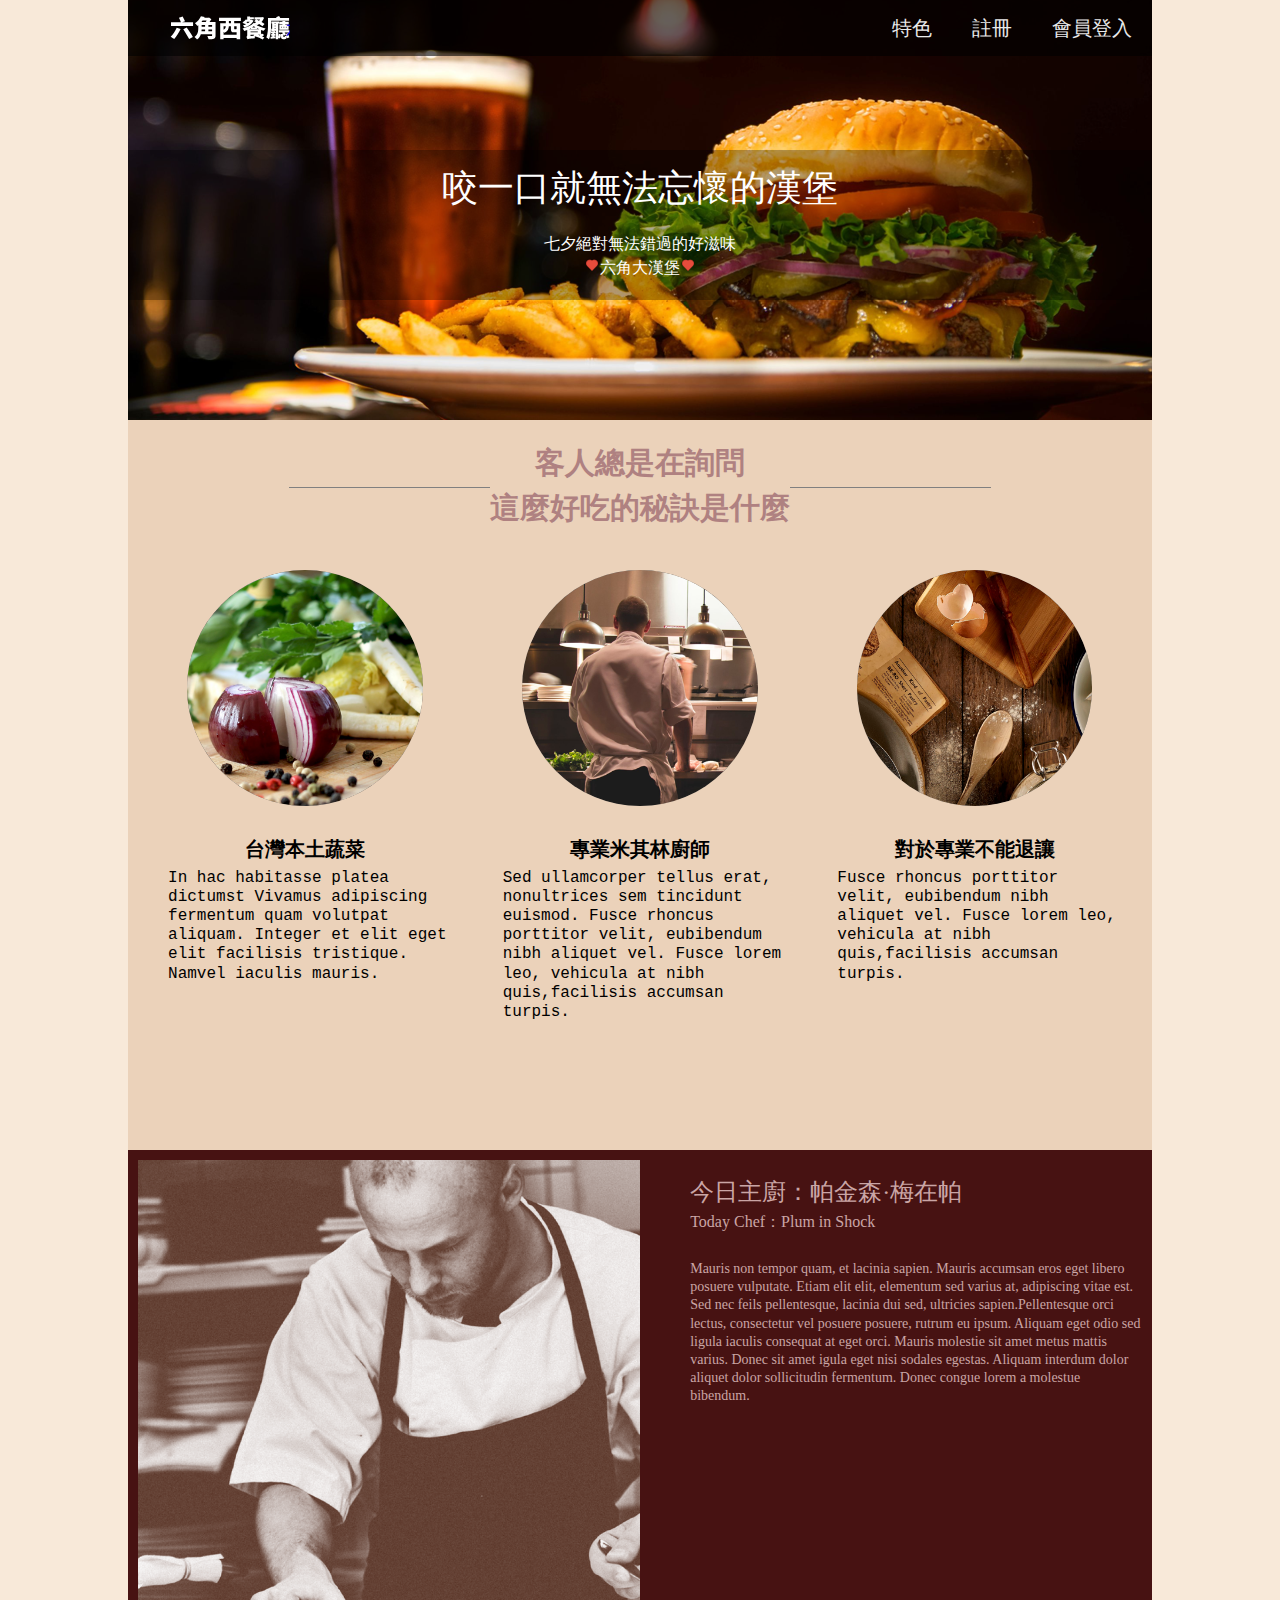
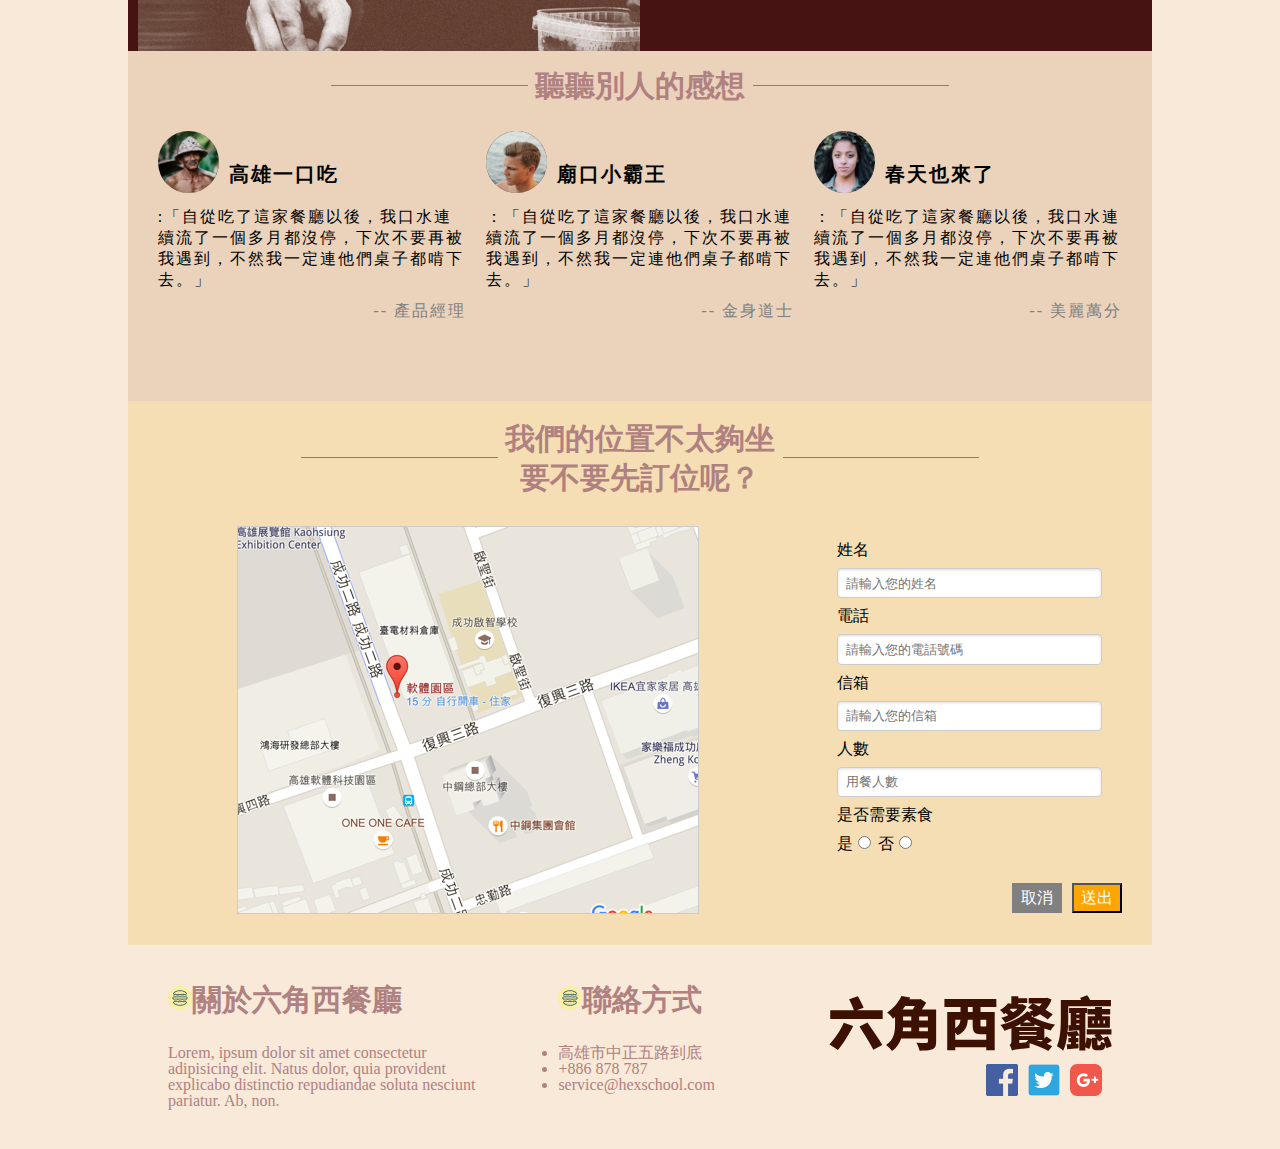
<file: index.html>
<!DOCTYPE html>
<html lang="zh-Hant-TW">

<head>
  <meta charset="UTF-8">
  <meta name="viewport" content="width=device-width, initial-scale=1.0, maximum-scale=2.0">
  <meta http-equiv="X-UA-Compatible" content="ie=edge">
  <!-- 網頁icon -->
  <link rel="shortcut icon" href="images/icon.png">
  <!-- 網站描述及關鍵字搜尋 -->
  <meta name="description" content="好吃的漢堡、薯條都在六角西餐廳唷！">
  <meta name="keywords" content="六角西餐廳,六角,餐廳,漢堡,薯條,速食">
  <!-- Facebook -->
  <meta property="og:title" content="六角西餐廳">
  <meta property="og:description" content="好吃的漢堡、薯條都在六角西餐廳唷！">
  <meta property="og:type" content="website">
  <meta property="og:url" content="">
  <meta property="image" content="">
  <!-- css link -->
  <link rel="stylesheet" href="css/all.css">
  <link rel="stylesheet" href="css/Animate.css">
  <title>六角西餐廳</title>
</head>

<body>
  <div class="wrap">
    <div class="header">
      <div class="top-menu">
        <div class="logo">
          <h1><a class="animated" href="index.html">六角西餐廳</a></h1>
        </div>
        <a class="burger-menu" href="#">
          <span class="icon-bar"></span>
          <span class="icon-bar"></span>
          <span class="icon-bar"></span>
        </a>
        <div class="aside">
          <ul class="menu">
            <li><a href="cart.html">特色</a></li>
            <li><a href="register.html">註冊</a></li>
            <li><a href="login.html">會員登入</a></li>
          </ul>
          <div class="clearfix"></div>
        </div>
      </div>
      <div class="banner-rect">
        <p class="font-b">咬一口就無法忘懷的漢堡</p>
        <p class="font-s">七夕絕對無法錯過的好滋味</p>
        <p class="font-s"><img src="images/heart.png" alt="heart">六角大漢堡<img src="images/heart.png" alt="heart"> </p>
      </div>
    </div>
    <div class="content">
      <div class="feature">
        <h2>客人總是在詢問<br> <span class="line"></span>這麼好吃的秘訣是什麼<span class="line"></span></h2>
        <ul class="feature-box">
          <li>
            <img src="images/feature_1@2x.png" alt="Taiwan native vegetable">
            <h3>台灣本土蔬菜</h3>
            <p>In hac habitasse platea dictumst Vivamus adipiscing fermentum quam volutpat aliquam. Integer et elit eget elit facilisis tristique. Namvel iaculis mauris.</p>
          </li>
          <li>
            <img src="images/feature_2@2x.png" alt="chef">
            <h3>專業米其林廚師</h3>
            <p>Sed ullamcorper tellus erat, nonultrices sem tincidunt euismod. Fusce rhoncus porttitor velit, eubibendum nibh aliquet vel. Fusce lorem leo, vehicula at nibh quis,facilisis accumsan turpis.</p>
          </li>
          <li>
            <img src="images/feature_3@2x.png" alt="expertise">
            <h3>對於專業不能退讓</h3>
            <p>Fusce rhoncus porttitor velit, eubibendum nibh aliquet vel. Fusce lorem leo, vehicula at nibh quis,facilisis accumsan turpis.</p>
          </li>
          <div class="clearfix"></div>
        </ul>
      </div>
      <div class="chef">
        <img src="images/main_chef_brown@2x.png" alt="today-chef">
        <div class="chef-intro">
          <p class="font-m">今日主廚：帕金森·梅在帕</p>
          <p class="font-s">Today Chef：Plum in Shock</p>
          <p class="chef-word">Mauris non tempor quam, et lacinia sapien. Mauris accumsan eros eget libero posuere vulputate. Etiam elit elit, elementum sed varius at, adipiscing vitae est. Sed nec feils pellentesque, lacinia dui sed, ultricies sapien.Pellentesque orci lectus,
            consectetur vel posuere posuere, rutrum eu ipsum. Aliquam eget odio sed ligula iaculis consequat at eget orci. Mauris molestie sit amet metus mattis varius. Donec sit amet igula eget nisi sodales egestas. Aliquam interdum dolor aliquet dolor
            sollicitudin fermentum. Donec congue lorem a molestue bibendum.</p>
        </div>
        <div class="clearfix"></div>
      </div>
      <div class="remark">
        <h2><span class="line-1"></span> 聽聽別人的感想 <span class="line-1"></span></h2>
        <ul>
          <li>
            <img src="images/avatar_1@2x.png" alt="commentor-1">
            <div class="remark-text">
              <h3>高雄一口吃</h3>
              <p>:「自從吃了這家餐廳以後，我口水連續流了一個多月都沒停，下次不要再被我遇到，不然我一定連他們桌子都啃下去。」</p>
              <p class="customer-id">-- 產品經理</p>
              <div class="clearfix"></div>
            </div>
          </li>
          <li>
            <img src="images/avatar_2@2x.png" alt="commentor-2">
            <div class="remark-text">
              <h3>廟口小霸王</h3>
              <p>：「自從吃了這家餐廳以後，我口水連續流了一個多月都沒停，下次不要再被我遇到，不然我一定連他們桌子都啃下去。」</p>
              <p class="customer-id">-- 金身道士</p>
              <div class="clearfix"></div>
            </div>
          </li>
          <li>
            <img src="images/avatar_3@2x.png" alt="commentor-3">
            <div class="remark-text">
              <h3>春天也來了</h3>
              <p>：「自從吃了這家餐廳以後，我口水連續流了一個多月都沒停，下次不要再被我遇到，不然我一定連他們桌子都啃下去。」</p>
              <p class="customer-id">-- 美麗萬分</p>
              <div class="clearfix"></div>
            </div>
          </li>
          <div class="clearfix"></div>
        </ul>
      </div>
      <div class="booking">
        <h2>我們的位置不太夠坐<br><span class="line"></span>&nbsp&nbsp&nbsp要不要先訂位呢？&nbsp&nbsp&nbsp<span class="line"></span></h2>
        <a class="map" href="https://www.google.com.tw/maps/search/%E9%AB%98%E9%9B%84%E5%B8%82%E8%BB%9F%E9%AB%94%E7%A7%91%E5%AD%B8%E5%9C%92%E5%8D%80/@22.6043913,120.2993641,16.61z?hl=zh-TW" target="_blank"><img src="images/Map.png" alt="address"></a>
        <form class="pure-form pure-form-stacked booking-form">
          <fieldset>
            <label for="name">姓名</label>
            <input id="name" type="text" style="width: 90%" placeholder="請輸入您的姓名">

            <label for="tel">電話</label>
            <input id="tel" style="width: 90%" type="tel" placeholder="請輸入您的電話號碼">

            <label for="email">信箱</label>
            <input id="email" style="width: 90%" type="email" placeholder="請輸入您的信箱">

            <label for="number">人數</label>
            <input id="number" style="width: 90%" type="number" placeholder="用餐人數" min="1" max="30">

            <label for="vegetarian">是否需要素食</label>
            <div class="vegetarian">
              <span>是</span><input type="radio" name="vegetarian" value="是">
              <span>否</span><input type="radio" name="vegetarian" value="否">
            </div>
            <ul class="btn-position">
              <li><a class="cancel" href="#">取消</a></li>
              <li><input type="submit" value="送出" class="submit"></li>
              <div class="clearfix"></div>
            </ul>
          </fieldset>
        </form>
        <div class="clearfix"></div>
      </div>
    </div>
    <div class="footer">
      <div class="about">
        <h2><img src="images/icon.png" alt="">關於六角西餐廳</h2>
        <p>Lorem, ipsum dolor sit amet consectetur adipisicing elit. Natus dolor, quia provident explicabo distinctio repudiandae soluta nesciunt pariatur. Ab, non.</p>
      </div>
      <div class="contact">
        <h2><img src="images/icon.png" alt="">聯絡方式</h2>
        <ul>
          <li>高雄市中正五路到底</li>
          <li>+886 878 787</li>
          <li>service@hexschool.com</li>
        </ul>
      </div>
      <div class="footer-logo-box">
        <img class="footer-logo" src="images/logo_l@svg.svg" alt="logo">
        <ul class="social-link">
          <li>
            <a href="#"><img src="images/gmail.png" alt="gmail"></a>
          </li>
          <li>
            <a href="#"><img src="images/twitter.png" alt="twitter"></a>
          </li>
          <li>
            <a href="#"><img src="images/facebook.png" alt="facebook"></a>
          </li>
          <div class="clearfix"></div>
        </ul>
      </div>
      <div class="clearfix"></div>
    </div>
  </div>
  <script src="js/jquery-3.3.1.min.js"></script>
  <script src="js/all.js"></script>
</body>

</html>
</file>
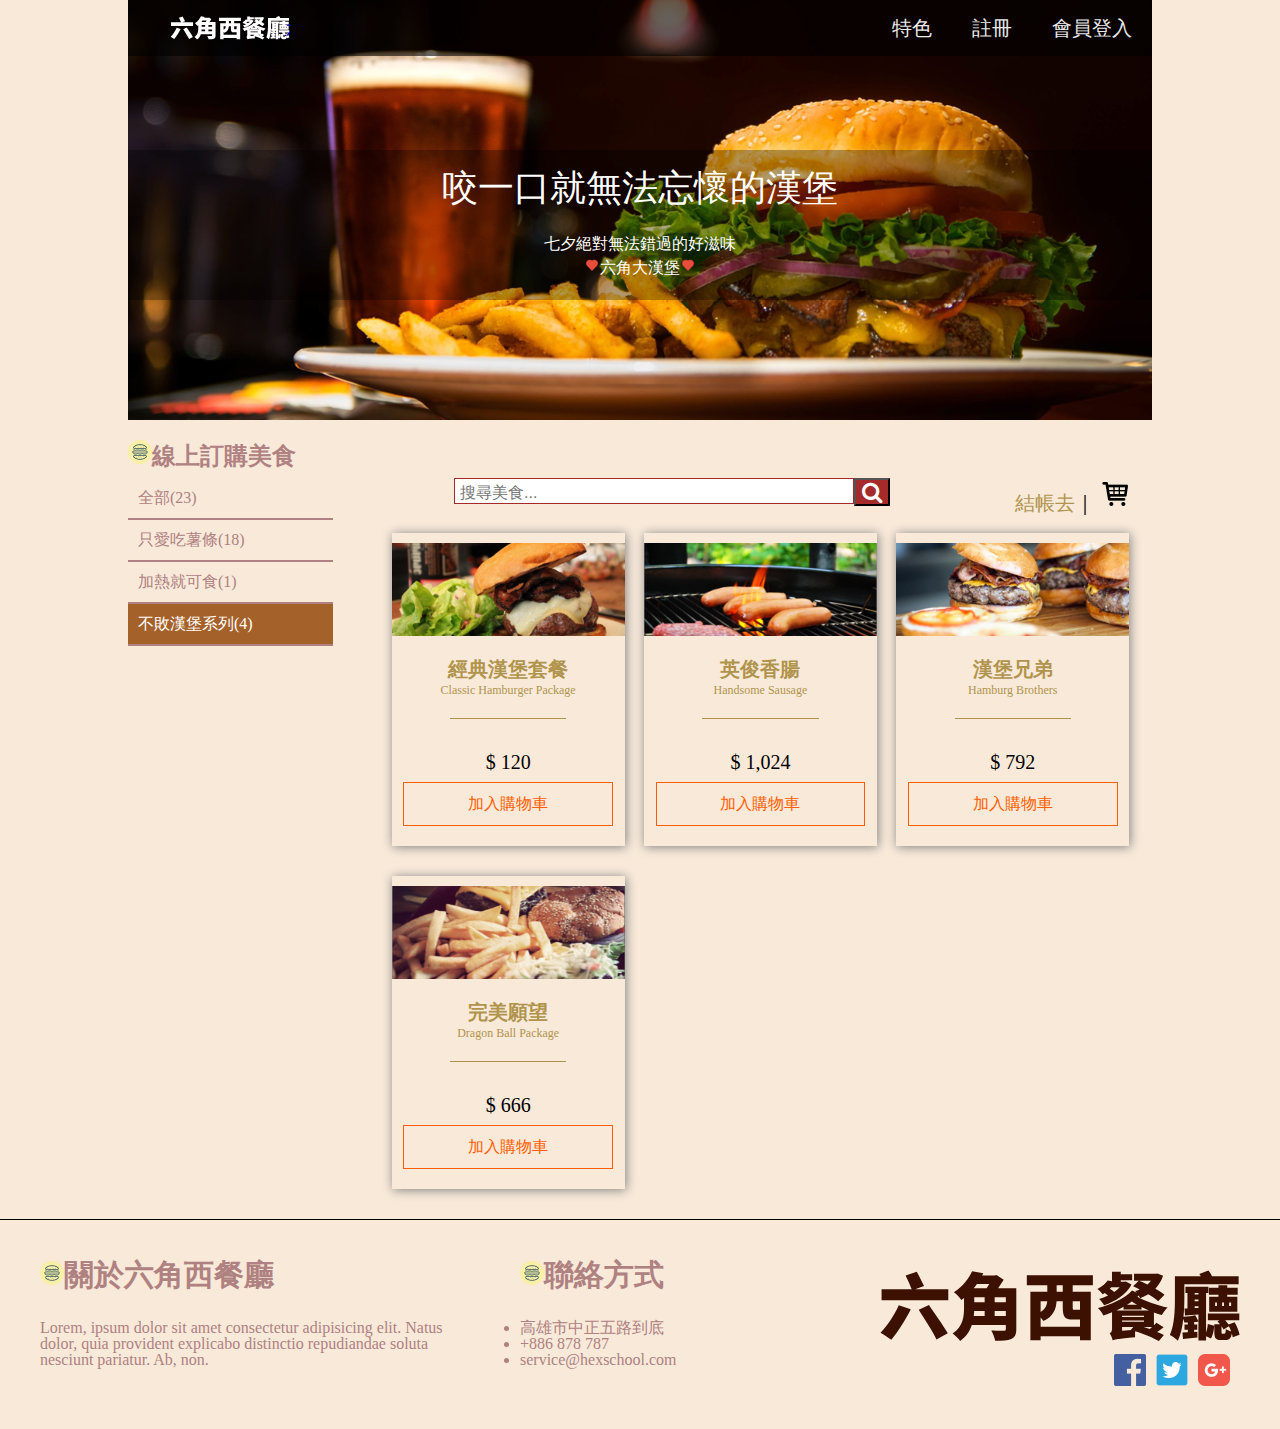
<file: cart.html>
<!DOCTYPE html>
<html lang="zh-Hant-TW">

<head>
  <meta charset="UTF-8">
  <meta name="viewport" content="width=device-width, initial-scale=1.0, maximum-scale=2.0">
  <meta http-equiv="X-UA-Compatible" content="ie=edge">
  <!-- 網頁icon -->
  <link rel="shortcut icon" href="images/icon.png">
  <!-- 網站描述及關鍵字搜尋 -->
  <meta name="description" content="好吃的漢堡、薯條都在六角西餐廳唷！">
  <meta name="keywords" content="六角西餐廳,六角,餐廳,漢堡,薯條,速食">
  <!-- Facebook -->
  <meta property="og:title" content="六角西餐廳">
  <meta property="og:description" content="好吃的漢堡、薯條都在六角西餐廳唷！">
  <meta property="og:type" content="website">
  <meta property="og:url" content="">
  <meta property="image" content="">
  <!-- css link -->
  <link rel="stylesheet" href="css/all.css">
  <link rel="stylesheet" href="css/Animate.css">
  <link rel="stylesheet" href="https://cdnjs.cloudflare.com/ajax/libs/font-awesome/4.7.0/css/font-awesome.min.css">
  <title>六角西餐廳</title>
  <script src="js/jquery-3.3.1.min.js"></script>
</head>

<body class="cart-body">
  <div class="wrap">
    <div class="header">
      <div class="top-menu">
        <div class="logo">
          <h1><a class="animated" href="index.html">六角西餐廳</a></h1>
        </div>
        <a class="burger-menu" href="#">
          <span class="icon-bar"></span>
          <span class="icon-bar"></span>
          <span class="icon-bar"></span>
        </a>
        <div class="aside">
          <ul class="menu">
            <li><a href="cart.html">特色</a></li>
            <li><a href="register.html">註冊</a></li>
            <li><a href="login.html">會員登入</a></li>
          </ul>
          <div class="clearfix"></div>
        </div>
      </div>
      <div class="banner-rect">
        <p class="font-b">咬一口就無法忘懷的漢堡</p>
        <p class="font-s">七夕絕對無法錯過的好滋味</p>
        <p class="font-s"><img src="images/heart.png" alt="heart">六角大漢堡<img src="images/heart.png" alt="heart"> </p>
      </div>
    </div>
    <div class="food-content">
      <h2><img src="images/icon.png" alt="">線上訂購美食</h2>
      <ul class="food-menu">
        <li>
          <a href="#">全部(23)</a>
        </li>
        <li>
          <a href="#">只愛吃薯條(18)</a>
        </li>
        <li>
          <a href="#">加熱就可食(1)</a>
        </li>
        <li>
          <a class="current-page" href="cart.html">不敗漢堡系列(4)</a>
        </li>
        <div class="clearfix"></div>
      </ul>
      <div class="search-container">
        <form action="cart.html">
          <input class="search-bar" type="text" placeholder="搜尋美食..." name="search">
          <button class="search-btn" type="submit"><i class="fa fa-search"></i></button>
          <div class="clearfix"></div>
        </form>
        <div class="check-box">
          <span><a  class="check-link" href="#">結帳去</a>｜</span>
          <a class="cart-icon animated" href="#"><img src="images/cart.png" alt="cart"></a>
        </div>
      </div>
      <ul class="food-box">
        <li>
          <a class="Large-1-link" href="#"><img src="images/product_1.png" alt="burger_package"></a>
          <h3>經典漢堡套餐</h3>
          <p class="eng-name">Classic Hamburger Package</p>
          <span class="divid-line"></span>
          <p class="price">$ 120</p>
          <a class="add" href="#">加入購物車</a>
        </li>
        <li>
          <a class="Large-2-link" href="#"><img src="images/product_2.png" alt="sousage"></a>
          <h3>英俊香腸</h3>
          <p class="eng-name">Handsome Sausage</p>
          <span class="divid-line"></span>
          <p class="price">$ 1,024</p>
          <a class="add" href="#">加入購物車</a>
        </li>
        <li>
          <a class="Large-3-link" href="#"><img src="images/product_3.png" alt="burger_brothers"></a>
          <h3>漢堡兄弟</h3>
          <p class="eng-name">Hamburg Brothers</p>
          <span class="divid-line"></span>
          <p class="price">$ 792</p>
          <a class="add" href="#">加入購物車</a>
        </li>
        <li>
          <a class="Large-4-link" href="#"><img src="images/product_4.png" alt="hope"></a>
          <h3>完美願望</h3>
          <p class="eng-name">Dragon Ball Package</p>
          <span class="divid-line"></span>
          <p class="price">$ 666</p>
          <a class="add" href="#">加入購物車</a>
        </li>
      </ul>
      <div class="clearfix"></div>
    </div>
  </div>
  <div class="footer">
    <div class="about">
      <h2><img src="images/icon.png" alt="">關於六角西餐廳</h2>
      <p>Lorem, ipsum dolor sit amet consectetur adipisicing elit. Natus dolor, quia provident explicabo distinctio repudiandae soluta nesciunt pariatur. Ab, non.</p>
    </div>
    <div class="contact">
      <h2><img src="images/icon.png" alt="">聯絡方式</h2>
      <ul>
        <li>高雄市中正五路到底</li>
        <li>+886 878 787</li>
        <li>service@hexschool.com</li>
      </ul>
    </div>
    <div class="footer-logo-box">
      <img class="footer-logo" src="images/logo_l@svg.svg" alt="logo">
      <ul class="social-link">
        <li>
          <a href="#"><img src="images/gmail.png" alt="gmail"></a>
        </li>
        <li>
          <a href="#"><img src="images/twitter.png" alt="twitter"></a>
        </li>
        <li>
          <a href="#"><img src="images/facebook.png" alt="facebook"></a>
        </li>
        <div class="clearfix"></div>
      </ul>
    </div>
    <div class="clearfix"></div>
  </div>
  <div id="large-1">
    <img src="images/product_1@2x.png" alt="">
  </div>
  <div id="large-2">
    <img src="images/product_2@2x.png" alt="">
  </div>
  <div id="large-3">
    <img src="images/product_3@2x.png" alt="">
  </div>
  <div id="large-4">
    <img src="images/product_4@2x.png" alt="">
  </div>
  <script src="js/all.js"></script>
</body>

</html>
</file>
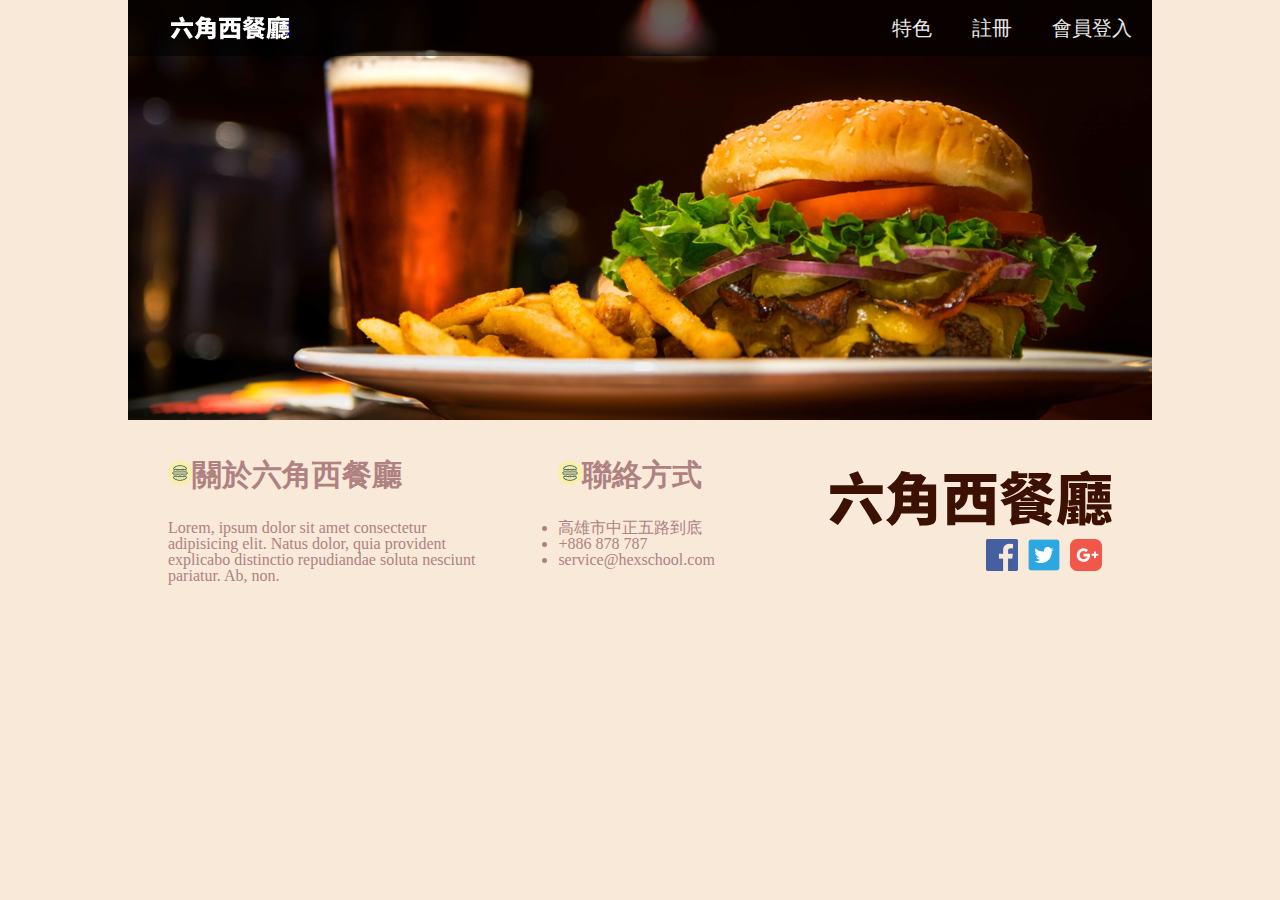
<file: layout.html>
<!DOCTYPE html>
<html lang="zh-Hant-TW">

<head>
  <meta charset="UTF-8">
  <meta name="viewport" content="width=device-width, initial-scale=1.0, maximum-scale=2.0">
  <meta http-equiv="X-UA-Compatible" content="ie=edge">
  <!-- 網頁icon -->
  <link rel="shortcut icon" href="images/icon.png">
  <!-- 網站描述及關鍵字搜尋 -->
  <meta name="description" content="好吃的漢堡、薯條都在六角西餐廳唷！">
  <meta name="keywords" content="六角西餐廳,六角,餐廳,漢堡,薯條,速食">
  <!-- Facebook -->
  <meta property="og:title" content="六角西餐廳">
  <meta property="og:description" content="好吃的漢堡、薯條都在六角西餐廳唷！">
  <meta property="og:type" content="website">
  <meta property="og:url" content="">
  <meta property="image" content="">
  <!-- css link -->
  <link rel="stylesheet" href="css/all.css">
  <title>六角西餐廳</title>
</head>

<body class="layout-body">
  <div class="wrap">
    <div class="header">
      <div class="top-menu">
        <div class="logo">
          <h1><a class="animated" href="index.html">六角西餐廳</a></h1>
        </div>
        <a class="burger-menu" href="#">
          <span class="icon-bar"></span>
          <span class="icon-bar"></span>
          <span class="icon-bar"></span>
        </a>
        <div class="aside">
          <ul class="menu">
            <li><a href="cart.html">特色</a></li>
            <li><a href="register.html">註冊</a></li>
            <li><a href="login.html">會員登入</a></li>
          </ul>
          <div class="clearfix"></div>
        </div>
      </div>
    </div>
    <div class="content">
      <!-- page content -->
    </div>
    <div class="footer">
      <div class="about">
        <h2><img src="images/icon.png" alt="">關於六角西餐廳</h2>
        <p>Lorem, ipsum dolor sit amet consectetur adipisicing elit. Natus dolor, quia provident explicabo distinctio repudiandae soluta nesciunt pariatur. Ab, non.</p>
      </div>
      <div class="contact">
        <h2><img src="images/icon.png" alt="">聯絡方式</h2>
        <ul>
          <li>高雄市中正五路到底</li>
          <li>+886 878 787</li>
          <li>service@hexschool.com</li>
        </ul>
      </div>
      <div class="footer-logo-box">
        <img class="footer-logo" src="images/logo_l@svg.svg" alt="logo">
        <ul class="social-link">
          <li>
            <a href="#"><img src="images/gmail.png" alt="gmail"></a>
          </li>
          <li>
            <a href="#"><img src="images/twitter.png" alt="twitter"></a>
          </li>
          <li>
            <a href="#"><img src="images/facebook.png" alt="facebook"></a>
          </li>
          <div class="clearfix"></div>
        </ul>
      </div>
      <div class="clearfix"></div>
    </div>
  </div>
  <script src="js/jquery-3.3.1.min.js"></script>
  <script src="js/all.js"></script>
</body>

</html>
</file>
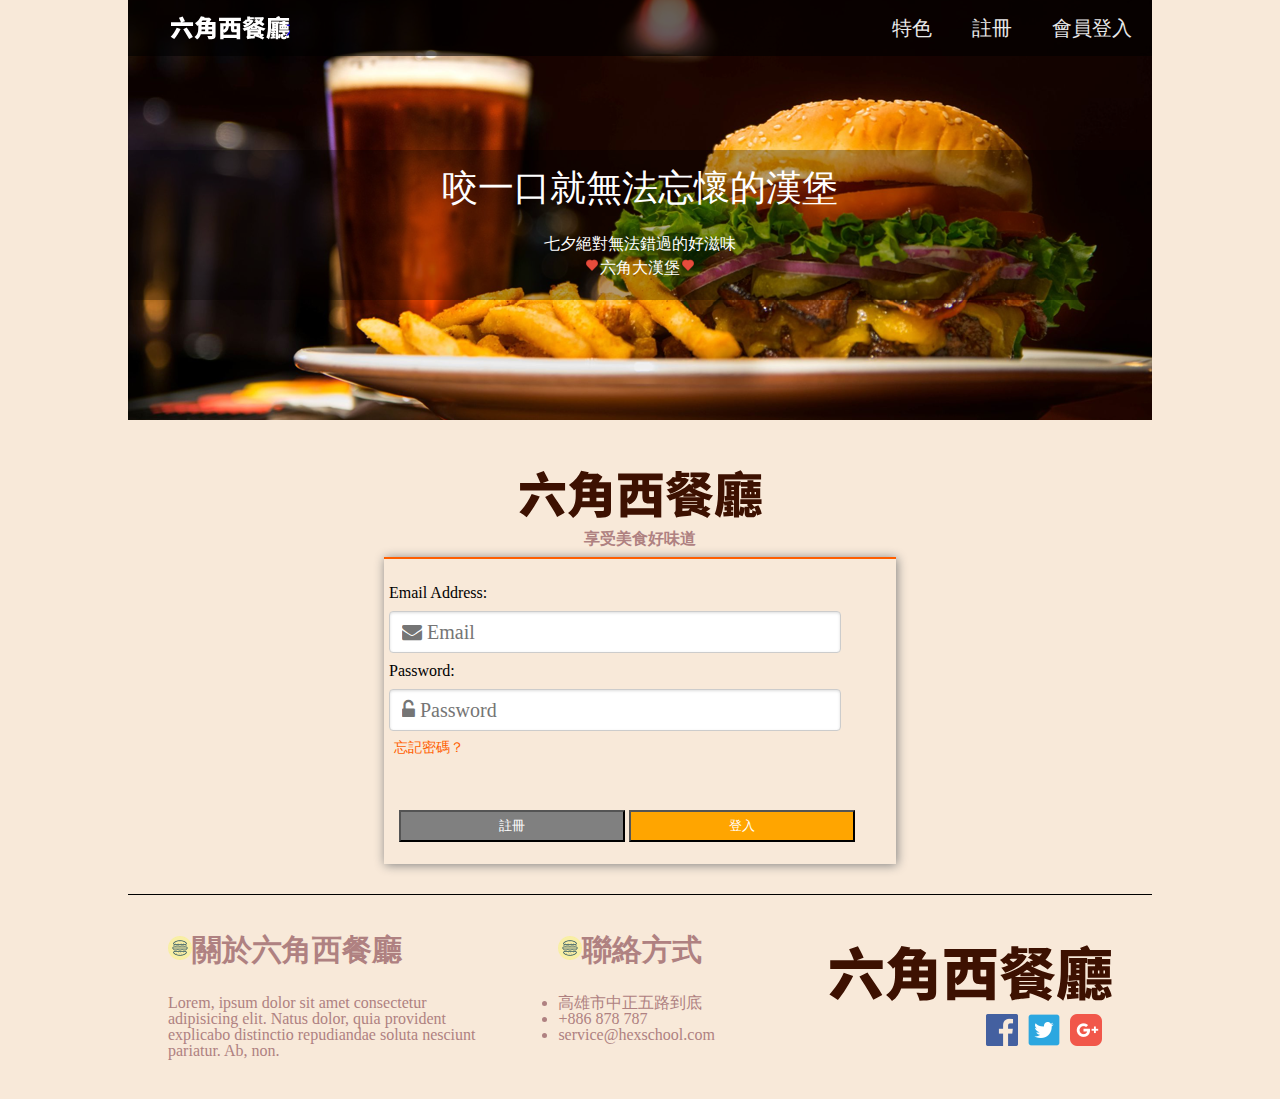
<file: login.html>
<!DOCTYPE html>
<html lang="zh-Hant-TW">

<head>
  <meta charset="UTF-8">
  <meta name="viewport" content="width=device-width, initial-scale=1.0, maximum-scale=2.0">
  <meta http-equiv="X-UA-Compatible" content="ie=edge">
  <!-- 網頁icon -->
  <link rel="shortcut icon" href="images/icon.png">
  <!-- 網站描述及關鍵字搜尋 -->
  <meta name="description" content="好吃的漢堡、薯條都在六角西餐廳唷！">
  <meta name="keywords" content="六角西餐廳,六角,餐廳,漢堡,薯條,速食">
  <!-- Facebook -->
  <meta property="og:title" content="六角西餐廳">
  <meta property="og:description" content="好吃的漢堡、薯條都在六角西餐廳唷！">
  <meta property="og:type" content="website">
  <meta property="og:url" content="">
  <meta property="image" content="">
  <!-- css link -->
  <link rel="stylesheet" href="css/all.css">
  <link rel="stylesheet" href="css/Animate.css">
  <link rel="stylesheet" href="css/font-awesome-4.7.0/css/font-awesome.min.css">
  <title>六角西餐廳</title>
</head>

<body class="login-body">
  <div class="wrap">
    <div class="header">
      <div class="top-menu">
        <div class="logo">
          <h1><a class="animated" href="index.html">六角西餐廳</a></h1>
        </div>
        <a class="burger-menu" href="#">
          <span class="icon-bar"></span>
          <span class="icon-bar"></span>
          <span class="icon-bar"></span>
        </a>
        <div class="aside">
          <ul class="menu">
            <li><a href="cart.html">特色</a></li>
            <li><a href="register.html">註冊</a></li>
            <li><a href="login.html">會員登入</a></li>
          </ul>
          <div class="clearfix"></div>
        </div>
      </div>
      <div class="banner-rect">
        <p class="font-b">咬一口就無法忘懷的漢堡</p>
        <p class="font-s">七夕絕對無法錯過的好滋味</p>
        <p class="font-s"><img src="images/heart.png" alt="heart">六角大漢堡<img src="images/heart.png" alt="heart"> </p>
      </div>
    </div>
    <div class="login-content">
      <img src="images/logo_l@svg.svg" alt="login-title">
      <p>享受美食好味道</p>
      <form class="pure-form pure-form-stacked login-form" action="login.html">
        <fieldset>
          <label for="email">Email Address:</label>
          <input id="email" type="email" placeholder="&#xf0e0; Email">

          <label for="password">Password:</label>
          <input id="password" type="password" placeholder="&#xf13e; Password">
          <a class="forget" href="#">忘記密碼？</a>
          <br>
          <button class="sign-btn" type="submit" class="pure-button pure-button-primary"><a href="register.html">註冊</a></button>
          <button class="login-btn" type="submit" class="pure-button pure-button-primary"> <a href="#">登入</a></button>
        </fieldset>
      </form>
    </div>
    <div class="footer">
      <div class="about">
        <h2><img src="images/icon.png" alt="">關於六角西餐廳</h2>
        <p>Lorem, ipsum dolor sit amet consectetur adipisicing elit. Natus dolor, quia provident explicabo distinctio repudiandae soluta nesciunt pariatur. Ab, non.</p>
      </div>
      <div class="contact">
        <h2><img src="images/icon.png" alt="">聯絡方式</h2>
        <ul>
          <li>高雄市中正五路到底</li>
          <li>+886 878 787</li>
          <li>service@hexschool.com</li>
        </ul>
      </div>
      <div class="footer-logo-box">
        <img class="footer-logo" src="images/logo_l@svg.svg" alt="logo">
        <ul class="social-link">
          <li>
            <a href="#"><img src="images/gmail.png" alt="gmail"></a>
          </li>
          <li>
            <a href="#"><img src="images/twitter.png" alt="twitter"></a>
          </li>
          <li>
            <a href="#"><img src="images/facebook.png" alt="facebook"></a>
          </li>
          <div class="clearfix"></div>
        </ul>
      </div>
      <div class="clearfix"></div>
    </div>
  </div>
  <script src="js/jquery-3.3.1.min.js"></script>
  <script src="js/all.js"></script>
</body>

</html>
</file>
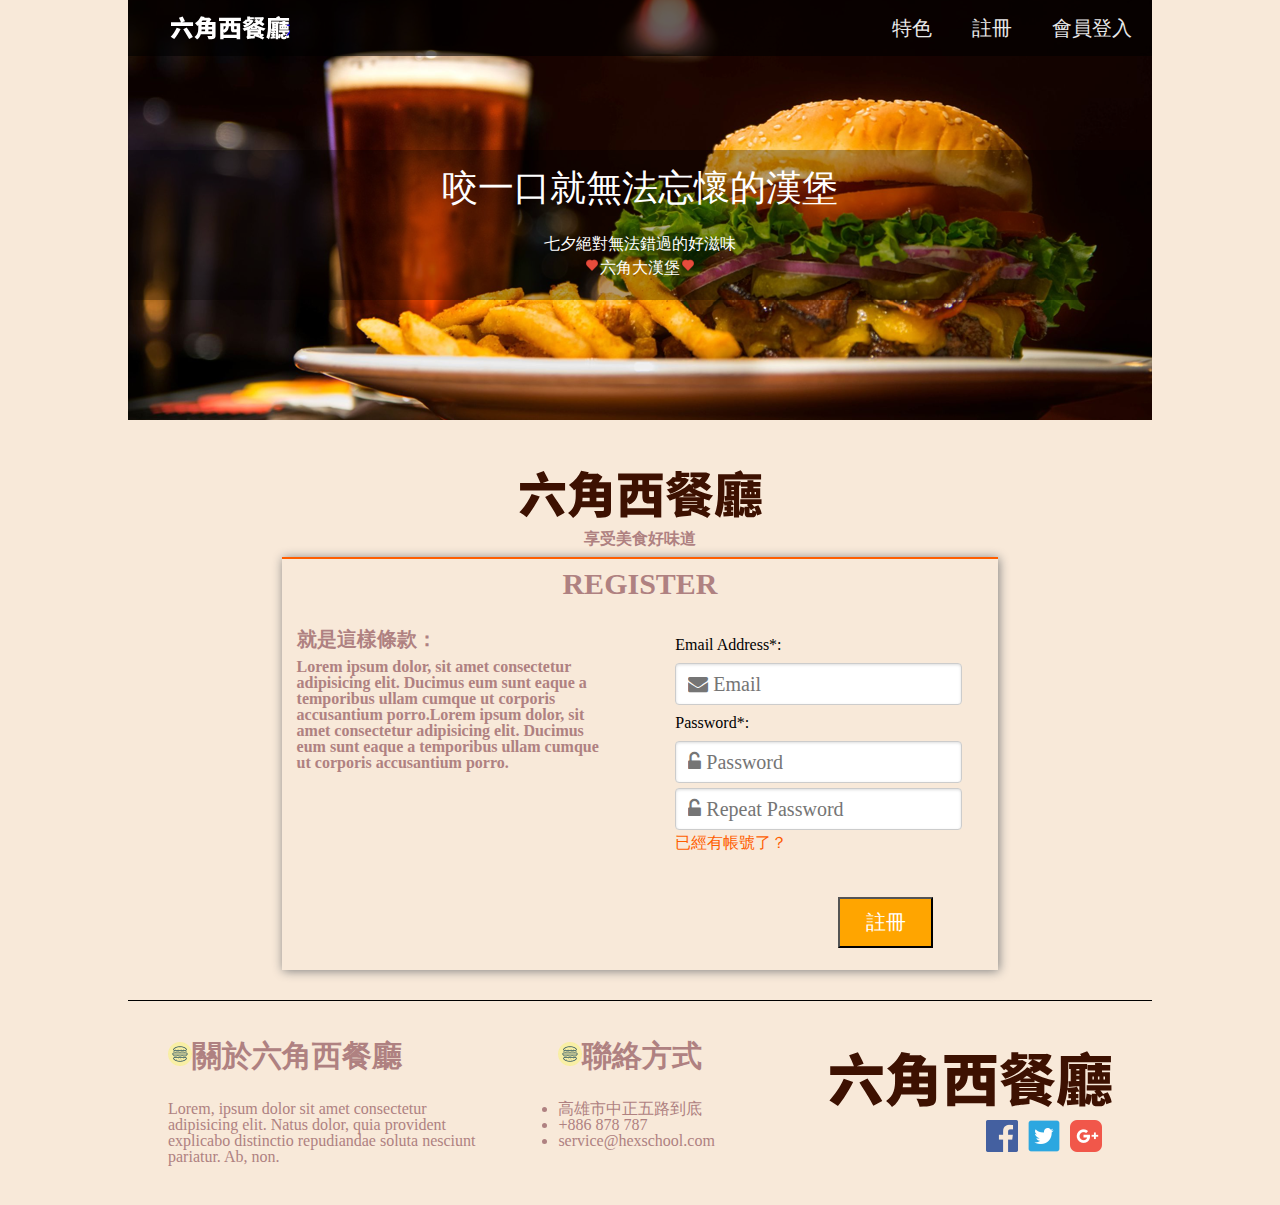
<file: register.html>
<!DOCTYPE html>
<html lang="zh-Hant-TW">

<head>
  <meta charset="UTF-8">
  <meta name="viewport" content="width=device-width, initial-scale=1.0, maximum-scale=2.0">
  <meta http-equiv="X-UA-Compatible" content="ie=edge">
  <!-- 網頁icon -->
  <link rel="shortcut icon" href="images/icon.png">
  <!-- 網站描述及關鍵字搜尋 -->
  <meta name="description" content="好吃的漢堡、薯條都在六角西餐廳唷！">
  <meta name="keywords" content="六角西餐廳,六角,餐廳,漢堡,薯條,速食">
  <!-- Facebook -->
  <meta property="og:title" content="六角西餐廳">
  <meta property="og:description" content="好吃的漢堡、薯條都在六角西餐廳唷！">
  <meta property="og:type" content="website">
  <meta property="og:url" content="">
  <meta property="image" content="">
  <!-- css link -->
  <link rel="stylesheet" href="css/all.css">
  <link rel="stylesheet" href="css/Animate.css">
  <link rel="stylesheet" href="css/font-awesome-4.7.0/css/font-awesome.min.css">
  <title>六角西餐廳</title>
</head>

<body class="register-body">
  <div class="wrap">
    <div class="header">
      <div class="top-menu">
        <div class="logo">
          <h1><a class="animated" href="index.html">六角西餐廳</a></h1>
        </div>
        <a class="burger-menu" href="#">
          <span class="icon-bar"></span>
          <span class="icon-bar"></span>
          <span class="icon-bar"></span>
        </a>
        <div class="aside">
          <ul class="menu">
            <li><a href="cart.html">特色</a></li>
            <li><a href="register.html">註冊</a></li>
            <li><a href="login.html">會員登入</a></li>
          </ul>
          <div class="clearfix"></div>
        </div>
      </div>
      <div class="banner-rect">
        <p class="font-b">咬一口就無法忘懷的漢堡</p>
        <p class="font-s">七夕絕對無法錯過的好滋味</p>
        <p class="font-s"><img src="images/heart.png" alt="heart">六角大漢堡<img src="images/heart.png" alt="heart"> </p>
      </div>
    </div>
    <div class="login-content">
      <img src="images/logo_l@svg.svg" alt="login-title">
      <p>享受美食好味道</p>
      <div class="register-box">
        <h2>REGISTER</h2>
        <div class="term">
          <p class="term-title">就是這樣條款：</p>
          <p>Lorem ipsum dolor, sit amet consectetur adipisicing elit. Ducimus eum sunt eaque a temporibus ullam cumque ut corporis accusantium porro.Lorem ipsum dolor, sit amet consectetur adipisicing elit. Ducimus eum sunt eaque a temporibus ullam cumque
            ut corporis accusantium porro.</p>
        </div>
        <form class="pure-form pure-form-stacked register-form">
          <fieldset>
            <label for="email">Email Address<span class="star">*:</span></label>
            <input id="email" placeholder="&#xf0e0; Email" />

            <label for="password">Password<span class="star">*:</span></label>
            <input id="password" class="place-icon" type="password" placeholder="&#xf13e; Password" />

            <input id="password" class="place-icon" type="password" placeholder="&#xf13e; Repeat Password">
            <div class="have-account"><a href="#">已經有帳號了？</a></div>
            <br>
            <button class="register-btn" type="submit" class="pure-button pure-button-primary"><a href="register.html">註冊</a></button>
          </fieldset>
        </form>
        <div class="clearfix"></div>
      </div>
    </div>
    <div class="footer">
      <div class="about">
        <h2><img src="images/icon.png" alt="">關於六角西餐廳</h2>
        <p>Lorem, ipsum dolor sit amet consectetur adipisicing elit. Natus dolor, quia provident explicabo distinctio repudiandae soluta nesciunt pariatur. Ab, non.</p>
      </div>
      <div class="contact">
        <h2><img src="images/icon.png" alt="">聯絡方式</h2>
        <ul>
          <li>高雄市中正五路到底</li>
          <li>+886 878 787</li>
          <li>service@hexschool.com</li>
        </ul>
      </div>
      <div class="footer-logo-box">
        <img class="footer-logo" src="images/logo_l@svg.svg" alt="logo">
        <ul class="social-link">
          <li>
            <a href="#"><img src="images/gmail.png" alt="gmail"></a>
          </li>
          <li>
            <a href="#"><img src="images/twitter.png" alt="twitter"></a>
          </li>
          <li>
            <a href="#"><img src="images/facebook.png" alt="facebook"></a>
          </li>
          <div class="clearfix"></div>
        </ul>
      </div>
      <div class="clearfix"></div>
    </div>
  </div>
  <script src="js/jquery-3.3.1.min.js"></script>
  <script src="js/all.js"></script>
</body>

</html>
</file>
<file: css/all.css>
/* css reset start */

html,
body,
div,
span,
applet,
object,
iframe,
h1,
h2,
h3,
h4,
h5,
h6,
p,
blockquote,
pre,
a,
abbr,
acronym,
address,
big,
cite,
code,
del,
dfn,
em,
img,
ins,
kbd,
q,
s,
samp,
small,
strike,
strong,
sub,
sup,
tt,
var,
b,
u,
i,
center,
dl,
dt,
dd,
ol,
ul,
li,
fieldset,
form,
label,
legend,
table,
caption,
tbody,
tfoot,
thead,
tr,
th,
td,
article,
aside,
canvas,
details,
embed,
figure,
figcaption,
footer,
header,
hgroup,
menu,
nav,
output,
ruby,
section,
summary,
time,
mark,
audio,
video {
  margin: 0;
  padding: 0;
  border: 0;
  font-size: 100%;
  font: inherit;
  vertical-align: baseline;
}


/* HTML5 display-role reset for older browsers */

article,
aside,
details,
figcaption,
figure,
footer,
header,
hgroup,
menu,
nav,
section {
  display: block;
}

body {
  line-height: 1;
}

ol,
ul {
  list-style: none;
}

blockquote,
q {
  quotes: none;
}

blockquote:before,
blockquote:after,
q:before,
q:after {
  content: '';
  content: none;
}

table {
  border-collapse: collapse;
  border-spacing: 0;
}

*,
*::after,
*::before {
  -webkit-box-sizing: border-box;
  box-sizing: border-box;
}

img {
  max-width: 100%;
  height: auto;
}


/* css reset end */

html,
body {
  background-color: #f8e9d9;
}

.wrap {
  max-width: 1024px;
  margin: 0 auto;
}

.header {
  position: relative;
  height: 420px;
  background-image: url("../images/header_desktop.png");
  background-repeat: no-repeat;
}

@media (max-width: 768px) {
  .header {
    background-size: 768px 308px;
    height: 308px;
    overflow-x: hidden;
  }
}

@media (max-width: 375px) {
  .header {
    width: 100%;
    background-image: url("../images/header_mobile.png");
    background-size: cover;
  }
}

.top-menu {
  background: rgba(0, 0, 0, 0.6);
  height: 56px;
}

@media (max-width: 500px) {
  .top-menu {
    position: fixed;
    left: 0;
    right: 0;
    z-index: 10;
  }
}

.logo a {
  display: block;
  float: left;
  background-image: url("../images/logo_w@svg.svg");
  background-repeat: no-repeat;
  width: 120px;
  height: 24px;
  z-index: 10;
  text-decoration: none;
  text-indent: 101%;
  overflow: hidden;
  white-space: nowrap;
  padding: 5px;
  margin-left: 42px;
  margin-top: 16px;
}

.menu {
  float: right;
}

@media (max-width: 500px) {
  .menu {
    position: fixed;
    top: 56px;
    bottom: 0;
    left: 50%;
    right: 0;
    background-color: rgba(0, 0, 0, 0.39);
    -webkit-transform: translateX(120%);
    -ms-transform: translateX(120%);
    transform: translateX(120%);
    -webkit-transition: all 0.3s;
    -o-transition: all 0.3s;
    transition: all 0.3s;
    overflow: hidden;
  }
}

.menu li {
  float: left;
}

@media (max-width: 500px) {
  .menu li {
    display: block;
    width: 100%;
    border-bottom: 1px dashed white;
    text-align: center;
    background-color: rgba(0, 0, 0, 0.39);
  }
}

.menu li a {
  display: block;
  text-decoration: none;
  color: #e9e9e9;
  font-size: 20px;
  line-height: 56px;
  padding: 0 20px;
}

.menu li a:hover,
.menu li a:focus {
  color: goldenrod;
  background-color: rgba(133, 127, 127, 0.349);
}

@media (max-width: 500px) {
  .menu li a {
    display: block;
    text-decoration: none;
    color: #e9e9e9;
    font-size: 20px;
    margin-right: 0;
    line-height: 56px;
    padding: 0;
    -webkit-transition: all 0.3s;
    -o-transition: all 0.3s;
    transition: all 0.3s;
  }
}

.burger-menu {
  float: right;
  display: none;
}

@media (max-width: 500px) {
  .burger-menu {
    display: block;
    margin-top: 10px;
    margin-right: 10px;
    padding: 4px;
  }
}

@media (max-width: 500px) {
  .icon-bar {
    background-color: white;
    display: block;
    height: 4px;
    margin: 0 auto 6px;
    width: 36px;
  }
}

@media (max-width: 500px) {
  .offcanvas-show .menu {
    display: block;
    -webkit-transform: translateX(0);
    -ms-transform: translateX(0);
    transform: translateX(0);
    -webkit-transition: all 0.3s;
    -o-transition: all 0.3s;
    transition: all 0.3s;
  }
  .offcanvas-show .burger-menu {
    background-image: url("../images/close-icon_24x32.png");
    width: 24px;
    height: 32px;
    padding: 10px;
  }
}

.banner-rect {
  position: absolute;
  z-index: 1;
  top: 150px;
  background-color: rgba(0, 0, 0, 0.3);
  width: 100%;
  height: 150px;
  text-align: center;
  color: white;
  padding: 20px 5px;
}

@media (max-width: 768px) {
  .banner-rect {
    top: 100px;
    height: auto;
    z-index: 1;
  }
}

.font-b {
  font-size: 36px;
  margin-bottom: 30px;
}

@media (max-width: 768px) {
  .font-b {
    font-size: 24px;
    margin-bottom: 20px;
  }
}

.font-m {
  font-size: 24px;
  margin-bottom: 10px;
}

@media (max-width: 768px) {
  .font-m {
    font-size: 16px;
    margin-bottom: 10px;
  }
}

.font-s {
  font-size: 16px;
  margin-bottom: 5px;
}

@media (max-width: 768px) {
  .font-s {
    font-size: 12px;
    margin-bottom: 5px;
  }
}

.footer {
  padding: 40px;
  color: #af8181;
}

@media (max-width: 767px) and (min-width: 569px) {
  .footer h2 {
    font-size: 20px;
  }
  .footer p {
    font-size: 14px;
    line-height: 1.2;
  }
}

@media (max-width: 568px) {
  .footer {
    margin: 0 auto;
    text-align: center;
  }
}

.about {
  width: 35%;
  float: left;
  margin-right: 30px;
}

@media (max-width: 767px) and (min-width: 569px) {
  .about {
    float: none;
    width: 100%;
    margin: 0 auto;
    text-align: center;
    margin-bottom: 20px;
  }
  .about p {
    text-align: left;
  }
}

@media (max-width: 568px) {
  .about {
    width: 100%;
    margin: 0 auto;
    margin-bottom: 50px;
  }
  .about p {
    text-align: left;
  }
}

.contact {
  width: 25%;
  float: left;
  margin-left: 30px;
}

.contact li {
  list-style: disc;
}

@media (max-width: 767px) and (min-width: 569px) {
  .contact li {
    font-size: 14px;
    line-height: 1.2;
    text-align: left;
  }
}

@media (max-width: 568px) {
  .contact {
    width: 100%;
    margin: 0 auto;
    margin-bottom: 50px;
  }
  .contact ul {
    text-align: left;
    margin-left: 25%;
  }
}

.footer-logo-box {
  width: 30%;
  float: right;
}

@media (max-width: 568px) {
  .footer-logo-box {
    width: 100%;
  }
}

.footer-logo {
  width: 100%;
  margin: 10px auto;
}

@media (max-width: 767px) and (min-width: 569px) {
  .footer-logo {
    width: 100%;
    margin-top: 20px;
  }
}

@media (max-width: 568px) {
  .footer-logo {
    width: 50%;
    margin: 0 auto;
  }
}

.social-link {
  width: 100%;
  margin: 0 auto;
}

.social-link li {
  float: right;
  margin-right: 10px;
}

@media (max-width: 568px) {
  .social-link {
    width: 126px;
    margin-top: 20px;
  }
}

.cart-body .footer,
.login-body .footer,
.register-body .footer {
  border-top: 1px solid black;
}

.clearfix {
  clear: both;
}


/* pure css - form - start */


/*!Pure v1.0.0
Copyright 2013 Yahoo!
Licensed under the BSD License.
https://github.com/yahoo/pure/blob/master/LICENSE.md*/


/*csslint box-model:false*/


/*Box-model set to false because we're setting a height on select elements, which
also have border and padding. This is done because some browsers don't render
the padding. We explicitly set the box-model for select elements to border-box,
so we can ignore the csslint warning.*/

.pure-form input[type="text"],
.pure-form input[type="password"],
.pure-form input[type="email"],
.pure-form input[type="url"],
.pure-form input[type="date"],
.pure-form input[type="month"],
.pure-form input[type="time"],
.pure-form input[type="datetime"],
.pure-form input[type="datetime-local"],
.pure-form input[type="week"],
.pure-form input[type="number"],
.pure-form input[type="search"],
.pure-form input[type="tel"],
.pure-form input[type="color"],
.pure-form select,
.pure-form textarea {
  padding: 0.5em 0.6em;
  display: inline-block;
  border: 1px solid #ccc;
  -webkit-box-shadow: inset 0 1px 3px #ddd;
  box-shadow: inset 0 1px 3px #ddd;
  border-radius: 4px;
  vertical-align: middle;
  -webkit-box-sizing: border-box;
  box-sizing: border-box;
}


/*Need to separate out the :not() selector from the rest of the CSS 2.1 selectors since IE8 won't execute CSS that contains a CSS3 selector.*/

.pure-form input:not([type]) {
  padding: 0.5em 0.6em;
  display: inline-block;
  border: 1px solid #ccc;
  -webkit-box-shadow: inset 0 1px 3px #ddd;
  box-shadow: inset 0 1px 3px #ddd;
  border-radius: 4px;
  -webkit-box-sizing: border-box;
  box-sizing: border-box;
}


/* Chrome (as of v.32/34 on OS X) needs additional room for color to display. */


/* May be able to remove this tweak as color inputs become more standardized across browsers. */

.pure-form input[type="color"] {
  padding: 0.2em 0.5em;
}

.pure-form input[type="text"]:focus,
.pure-form input[type="password"]:focus,
.pure-form input[type="email"]:focus,
.pure-form input[type="url"]:focus,
.pure-form input[type="date"]:focus,
.pure-form input[type="month"]:focus,
.pure-form input[type="time"]:focus,
.pure-form input[type="datetime"]:focus,
.pure-form input[type="datetime-local"]:focus,
.pure-form input[type="week"]:focus,
.pure-form input[type="number"]:focus,
.pure-form input[type="search"]:focus,
.pure-form input[type="tel"]:focus,
.pure-form input[type="color"]:focus,
.pure-form select:focus,
.pure-form textarea:focus {
  outline: 0;
  border-color: #129FEA;
}


/*
Need to separate out the :not() selector from the rest of the CSS 2.1 selectors
since IE8 won't execute CSS that contains a CSS3 selector.
*/

.pure-form input:not([type]):focus {
  outline: 0;
  border-color: #129FEA;
}

.pure-form input[type="file"]:focus,
.pure-form input[type="radio"]:focus,
.pure-form input[type="checkbox"]:focus {
  outline: thin solid #129FEA;
  outline: 1px auto #129FEA;
}

.pure-form .pure-checkbox,
.pure-form .pure-radio {
  margin: 0.5em 0;
  display: block;
}

.pure-form input[type="text"][disabled],
.pure-form input[type="password"][disabled],
.pure-form input[type="email"][disabled],
.pure-form input[type="url"][disabled],
.pure-form input[type="date"][disabled],
.pure-form input[type="month"][disabled],
.pure-form input[type="time"][disabled],
.pure-form input[type="datetime"][disabled],
.pure-form input[type="datetime-local"][disabled],
.pure-form input[type="week"][disabled],
.pure-form input[type="number"][disabled],
.pure-form input[type="search"][disabled],
.pure-form input[type="tel"][disabled],
.pure-form input[type="color"][disabled],
.pure-form select[disabled],
.pure-form textarea[disabled] {
  cursor: not-allowed;
  background-color: #eaeded;
  color: #cad2d3;
}


/*
Need to separate out the :not() selector from the rest of the CSS 2.1 selectors
since IE8 won't execute CSS that contains a CSS3 selector.
*/

.pure-form input:not([type])[disabled] {
  cursor: not-allowed;
  background-color: #eaeded;
  color: #cad2d3;
}

.pure-form input[readonly],
.pure-form select[readonly],
.pure-form textarea[readonly] {
  background-color: #eee;
  /* menu hover bg color */
  color: #777;
  /* menu text color */
  border-color: #ccc;
}

.pure-form input:focus:invalid,
.pure-form textarea:focus:invalid,
.pure-form select:focus:invalid {
  color: #b94a48;
  border-color: #e9322d;
}

.pure-form input[type="file"]:focus:invalid:focus,
.pure-form input[type="radio"]:focus:invalid:focus,
.pure-form input[type="checkbox"]:focus:invalid:focus {
  outline-color: #e9322d;
}

.pure-form select {
  /* Normalizes the height; padding is not sufficient. */
  height: 2.25em;
  border: 1px solid #ccc;
  background-color: white;
}

.pure-form select[multiple] {
  height: auto;
}

.pure-form label {
  margin: 0.5em 0 0.2em;
}

.pure-form fieldset {
  margin: 0;
  padding: 0.35em 0 0.75em;
  border: 0;
}

.pure-form legend {
  display: block;
  width: 100%;
  padding: 0.3em 0;
  margin-bottom: 0.3em;
  color: #333;
  border-bottom: 1px solid #e5e5e5;
}

.pure-form-stacked input[type="text"],
.pure-form-stacked input[type="password"],
.pure-form-stacked input[type="email"],
.pure-form-stacked input[type="url"],
.pure-form-stacked input[type="date"],
.pure-form-stacked input[type="month"],
.pure-form-stacked input[type="time"],
.pure-form-stacked input[type="datetime"],
.pure-form-stacked input[type="datetime-local"],
.pure-form-stacked input[type="week"],
.pure-form-stacked input[type="number"],
.pure-form-stacked input[type="search"],
.pure-form-stacked input[type="tel"],
.pure-form-stacked input[type="color"],
.pure-form-stacked input[type="file"],
.pure-form-stacked select,
.pure-form-stacked label,
.pure-form-stacked textarea {
  display: block;
  margin: 0.25em 0;
}


/*
Need to separate out the :not() selector from the rest of the CSS 2.1 selectors
since IE8 won't execute CSS that contains a CSS3 selector.
*/

.pure-form-stacked input:not([type]) {
  display: block;
  margin: 0.25em 0;
}

.pure-form-aligned input,
.pure-form-aligned textarea,
.pure-form-aligned select,
.pure-form-aligned .pure-help-inline,
.pure-form-message-inline {
  display: inline-block;
  *display: inline;
  *zoom: 1;
  vertical-align: middle;
}

.pure-form-aligned textarea {
  vertical-align: top;
}


/* Aligned Forms */

.pure-form-aligned .pure-control-group {
  margin-bottom: 0.5em;
}

.pure-form-aligned .pure-control-group label {
  text-align: right;
  display: inline-block;
  vertical-align: middle;
  width: 10em;
  margin: 0 1em 0 0;
}

.pure-form-aligned .pure-controls {
  margin: 1.5em 0 0 11em;
}


/* Rounded Inputs */

.pure-form input.pure-input-rounded,
.pure-form .pure-input-rounded {
  border-radius: 2em;
  padding: 0.5em 1em;
}


/* Grouped Inputs */

.pure-form .pure-group fieldset {
  margin-bottom: 10px;
}

.pure-form .pure-group input,
.pure-form .pure-group textarea {
  display: block;
  padding: 10px;
  margin: 0 0 -1px;
  border-radius: 0;
  position: relative;
  top: -1px;
}

.pure-form .pure-group input:focus,
.pure-form .pure-group textarea:focus {
  z-index: 3;
}

.pure-form .pure-group input:first-child,
.pure-form .pure-group textarea:first-child {
  top: 1px;
  border-radius: 4px 4px 0 0;
  margin: 0;
}

.pure-form .pure-group input:first-child:last-child,
.pure-form .pure-group textarea:first-child:last-child {
  top: 1px;
  border-radius: 4px;
  margin: 0;
}

.pure-form .pure-group input:last-child,
.pure-form .pure-group textarea:last-child {
  top: -2px;
  border-radius: 0 0 4px 4px;
  margin: 0;
}

.pure-form .pure-group button {
  margin: 0.35em 0;
}

.pure-form .pure-input-1 {
  width: 100%;
}

.pure-form .pure-input-3-4 {
  width: 75%;
}

.pure-form .pure-input-2-3 {
  width: 66%;
}

.pure-form .pure-input-1-2 {
  width: 50%;
}

.pure-form .pure-input-1-3 {
  width: 33%;
}

.pure-form .pure-input-1-4 {
  width: 25%;
}


/* Inline help for forms */


/* NOTE: pure-help-inline is deprecated. Use .pure-form-message-inline instead. */

.pure-form .pure-help-inline,
.pure-form-message-inline {
  display: inline-block;
  padding-left: 0.3em;
  color: #666;
  vertical-align: middle;
  font-size: 0.875em;
}


/* Block help for forms */

.pure-form-message {
  display: block;
  color: #666;
  font-size: 0.875em;
}

@media only screen and (max-width: 480px) {
  .pure-form button[type="submit"] {
    margin: 0.7em 0 0;
  }
  .pure-form input:not([type]),
  .pure-form input[type="text"],
  .pure-form input[type="password"],
  .pure-form input[type="email"],
  .pure-form input[type="url"],
  .pure-form input[type="date"],
  .pure-form input[type="month"],
  .pure-form input[type="time"],
  .pure-form input[type="datetime"],
  .pure-form input[type="datetime-local"],
  .pure-form input[type="week"],
  .pure-form input[type="number"],
  .pure-form input[type="search"],
  .pure-form input[type="tel"],
  .pure-form input[type="color"],
  .pure-form label {
    margin-bottom: 0.3em;
    display: block;
  }
  .pure-group input:not([type]),
  .pure-group input[type="text"],
  .pure-group input[type="password"],
  .pure-group input[type="email"],
  .pure-group input[type="url"],
  .pure-group input[type="date"],
  .pure-group input[type="month"],
  .pure-group input[type="time"],
  .pure-group input[type="datetime"],
  .pure-group input[type="datetime-local"],
  .pure-group input[type="week"],
  .pure-group input[type="number"],
  .pure-group input[type="search"],
  .pure-group input[type="tel"],
  .pure-group input[type="color"] {
    margin-bottom: 0;
  }
  .pure-form-aligned .pure-control-group label {
    margin-bottom: 0.3em;
    text-align: left;
    display: block;
    width: 100%;
  }
  .pure-form-aligned .pure-controls {
    margin: 1.5em 0 0 0;
  }
  /* NOTE: pure-help-inline is deprecated. Use .pure-form-message-inline instead. */
  .pure-form .pure-help-inline,
  .pure-form-message-inline,
  .pure-form-message {
    display: block;
    font-size: 0.75em;
    /* Increased bottom padding to make it group with its related input element. */
    padding: 0.2em 0 0.8em;
  }
}


/* pure css - form - end */

.content {
  background-color: #ebd2ba;
}

.feature {
  text-align: center;
  padding: 20px 10px;
  margin-bottom: 20px;
}

.feature h2 {
  font-size: 30px;
  line-height: 1.5;
}

.line {
  display: inline-block;
  width: 20%;
  border-top: 1px solid gray;
  padding-top: 30px;
}

@media (max-width: 500px) {
  .line {
    width: 10%;
  }
}

.feature-box {
  margin: 0 auto;
  margin-top: 10px;
  margin-bottom: 50px;
}

.feature-box li {
  width: 31.33333%;
  height: 500px;
  float: left;
  margin-right: 1%;
  margin-left: 1%;
  text-align: center;
  padding: 10px;
}

.feature-box li img {
  border-radius: 50%;
  margin-bottom: 30px;
  width: 80%;
}

.feature-box li h3 {
  margin-bottom: 10px;
  font-size: 20px;
  font-weight: bold;
}

.feature-box li p {
  line-height: 1.2;
  text-align: left;
  margin-left: 10px;
  font-family: 'Courier New', Courier, monospace;
}

@media (max-width: 500px) {
  .feature-box li {
    float: none;
    height: auto;
    width: 80%;
    margin: 0 auto;
    margin-bottom: 10px;
  }
  .feature-box li img {
    width: 50%;
  }
}

.chef {
  background-color: #471212;
  padding-left: 10px;
  padding-right: 10px;
}

.chef img {
  margin-top: 10px;
  width: 50%;
  float: left;
  margin-right: 20px;
}

@media (max-width: 500px) {
  .chef {
    text-align: center;
  }
  .chef img {
    width: 80%;
    height: auto;
    float: none;
    margin-right: 0;
  }
}

.chef-intro {
  float: right;
  width: 45%;
  height: auto;
  margin-top: 30px;
  color: #caa5a5;
  text-align: left;
  margin-bottom: 20px;
}

.chef-intro .font-s {
  margin-bottom: 30px;
}

@media (max-width: 500px) {
  .chef-intro {
    float: none;
    width: 80%;
    padding-bottom: 20px;
    margin: 10px auto;
    text-align: center;
  }
}

.chef-word {
  line-height: 1.3;
  font-size: 14px;
  text-align: left;
}

h2 {
  color: #af8181;
  font-size: 30px;
  margin-bottom: 30px;
  font-weight: bold;
}

.remark {
  width: 100%;
  background-color: #ebd2ba;
  text-align: center;
  padding: 20px;
  padding-bottom: 80px;
}

.remark li {
  float: left;
  width: 31.33333%;
  margin-left: 1%;
  margin-right: 1%;
  text-align: left;
}

.remark img {
  width: 20%;
  height: auto;
  border-radius: 50%;
  float: left;
  margin-right: 10px;
}

.remark h3 {
  margin-bottom: 20px;
  font-size: 20px;
  font-weight: bold;
}

@media (max-width: 767px) {
  .remark li {
    float: none;
    width: 50%;
    margin: 0 auto;
    text-align: center;
    margin-bottom: 20px;
  }
  .remark img {
    float: none;
    width: 80%;
  }
  .remark p {
    text-align: left;
  }
  .remark h2 {
    font-size: 20px;
  }
}

.remark-text {
  padding-top: 30px;
  letter-spacing: 2px;
  line-height: 1.3;
}

.customer-id {
  margin-top: 10px;
  float: right;
  color: gray;
}

.line-1 {
  display: inline-block;
  width: 20%;
  border-top: 1px solid gray;
  margin-bottom: 1%;
}

.booking {
  width: 100%;
  padding: 20px;
  background-color: wheat;
  text-align: center;
}

.booking h2 {
  line-height: 1.2;
}

@media (max-width: 767px) {
  .booking {
    text-align: center;
  }
  .booking h2 {
    font-size: 20px;
  }
}

.map {
  float: left;
  width: 65%;
}

@media (max-width: 767px) {
  .map {
    float: none;
  }
}

.booking-form {
  float: right;
  width: 30%;
}

.booking-form label {
  text-align: left;
  margin: 10px 0;
}

@media (max-width: 767px) {
  .booking-form {
    float: none;
    width: 50%;
    margin: 0 auto;
  }
}

.vegetarian {
  float: left;
}

.btn-position {
  float: right;
  margin-top: 50px;
}

.btn-position li {
  float: left;
  margin-right: 10px;
}

@media (max-width: 767px) {
  .btn-position {
    float: none;
  }
  .btn-position li {
    float: left;
    margin-right: 10px;
  }
}

.cancel {
  display: block;
  text-decoration: none;
  font-size: 16px;
  color: white;
  width: 50px;
  height: 30px;
  background-color: gray;
  line-height: 30px;
  text-align: center;
}

.submit {
  width: 50px;
  height: 30px;
  background-color: orange;
  color: white;
  font-size: 16px;
  cursor: pointer;
}

.food-content {
  margin-top: 20px;
}

.food-content h2 {
  font-size: 24px;
  margin-bottom: 10px;
}

.food-menu {
  width: 20%;
  float: left;
}

.food-menu a {
  display: block;
  text-decoration: none;
  font-size: 16px;
  color: #af8181;
  margin: 0;
  padding: 5px 0;
  border-bottom: 2px solid #af8181;
  padding-left: 10px;
  padding-bottom: 12px;
  padding-top: 12px;
}

.food-menu a:hover,
.food-menu a:focus {
  color: white;
  background-color: #a5612a;
}

.food-menu .current-page {
  color: white;
  background-color: #a5612a;
}

@media (max-width: 767px) {
  .food-menu {
    width: 100%;
    margin-bottom: 30px;
    float: none;
  }
  .food-menu li a {
    border-bottom: none;
    font-size: 20px;
  }
}

.search-container {
  margin-bottom: 20px;
  float: left;
  width: 75%;
  margin-left: 5%;
}

.search-container form {
  float: left;
  margin-left: 70px;
}

@media (max-width: 767px) {
  .search-container {
    text-align: center;
    width: 100%;
    margin: 0;
    float: none;
  }
  .search-container form {
    margin-bottom: 20px;
    float: none;
    margin-left: 0;
  }
}

.search-bar {
  width: 400px;
  font-size: 16px;
  float: left;
  padding-left: 5px;
  padding-right: 5px;
  padding-top: 5px;
  padding-top: 5px;
  background-color: white;
  border: 1px solid brown;
  color: black;
}

@media (max-width: 767px) {
  .search-bar {
    width: 60%;
    font-size: 24px;
    float: none;
  }
}

.search-btn {
  background: brown;
  cursor: pointer;
}

.search-btn i {
  font-size: 22px;
  color: white;
}

@media (max-width: 767px) {
  .search-btn {
    float: none;
  }
  .search-btn i {
    font-size: 32px;
  }
}

.check-box {
  float: right;
  font-size: 20px;
  margin-right: 20px;
}

@media (max-width: 767px) {
  .check-box {
    float: none;
    margin: 0;
    padding: 5px 0;
  }
}

.check-link {
  display: inline-block;
  text-decoration: none;
  color: #b1944c;
}

.check-link:hover,
.check-link:focus {
  color: gray;
}

.check a {
  display: inline-block;
}

.check img {
  margin-bottom: -5px;
}

.food-box {
  width: 75%;
  float: right;
}

.food-box li {
  width: 30.33333%;
  display: inline-block;
  text-align: center;
  margin-left: 1%;
  margin-right: 1%;
  margin-bottom: 30px;
  padding: 10px 0;
  -webkit-box-shadow: 1px 1px 10px gray;
  box-shadow: 1px 1px 10px gray;
}

@media (max-width: 1000px) {
  .food-box li {
    width: 45%;
  }
}

.food-box h3 {
  font-size: 20px;
  font-weight: bold;
  color: #b1944c;
  margin-top: 20px;
}

@media (max-width: 767px) {
  .food-box {
    float: none;
    width: 100%;
    margin-top: 20px;
    margin-left: 0;
  }
  .food-box li {
    width: 60%;
    float: none;
    height: auto;
    text-align: center;
    margin-left: 20%;
    margin-right: 20%;
    margin-bottom: 30px;
    padding: 10px 0;
    -webkit-box-shadow: 1px 1px 10px gray;
    box-shadow: 1px 1px 10px gray;
  }
}

.eng-name {
  font-size: 12px;
  color: #b1944c;
  margin-top: 5px;
  margin-bottom: 10px;
}

.price {
  font-size: 20px;
  color: black;
  margin: 10px 0;
  margin-top: 30px;
}

.divid-line {
  display: inline-block;
  width: 50%;
  border-bottom: 1px solid #b1944c;
}

.add {
  width: 90%;
  border: 1px solid #ff5e00;
  padding: 13px 10px;
  display: block;
  text-decoration: none;
  color: #ff5e00;
  margin: 10px auto;
}

.add:hover,
.add:focus {
  background-color: #fad4ab;
}

.Large-1-link,
.Large-2-link,
.Large-3-link,
.Large-4-link {
  display: block;
}

.Large-1-link:hover,
.Large-2-link:hover,
.Large-3-link:hover,
.Large-4-link:hover {
  -webkit-box-shadow: 1px 0px 10px rgba(255, 17, 0, 0.678);
  box-shadow: 1px 0px 10px rgba(255, 17, 0, 0.678);
}

#large-1,
#large-2,
#large-3,
#large-4 {
  display: none;
  max-width: 100%;
  height: auto;
  padding-left: 30vw;
  padding-right: 30vw;
  padding-top: 35vh;
  padding-bottom: 35vh;
  position: fixed;
  top: 0;
  left: 0;
  background-color: rgba(128, 128, 128, 0.527);
  z-index: 10;
}

.login-content {
  text-align: center;
  margin: 30px 0;
}

.login-content img {
  margin-top: 20px;
  margin-bottom: 10px;
}

.login-content p {
  color: #af8181;
  font-weight: bold;
}

.login-form {
  width: 50%;
  margin: 10px auto;
  text-align: left;
  border-top: 2px solid #ff5e00;
  -webkit-box-shadow: 1px 1px 10px gray;
  box-shadow: 1px 1px 10px gray;
  padding: 10px 5px;
}

.login-form label {
  margin: 10px 0;
}

.login-form input {
  width: 90%;
  font-size: 20px;
  font-family: fontawesome;
}

@media (max-width: 767px) {
  .login-form .login-form {
    width: 90%;
  }
}

.forget {
  display: inline-block;
  text-decoration: none;
  padding: 5px;
  font-size: 14px;
  color: #ff5e00;
  margin-bottom: 50px;
}

.forget:hover,
.forget:focus {
  color: #fa7f38;
}

.sign-btn {
  width: 45%;
  cursor: pointer;
  padding: 5px 0;
  background-color: gray;
  margin-left: 10px;
}

.sign-btn a {
  display: inline-block;
  text-decoration: none;
  color: white;
}

.login-btn {
  width: 45%;
  cursor: pointer;
  padding: 5px 0;
  background-color: orange;
}

.login-btn a {
  display: inline-block;
  text-decoration: none;
  color: white;
}

.register-box {
  width: 70%;
  margin: 10px auto;
  border-top: 2px solid #ff5e00;
  -webkit-box-shadow: 1px 1px 10px gray;
  box-shadow: 1px 1px 10px gray;
  padding: 10px 5px;
}

@media (max-width: 568px) {
  .register-box {
    width: 80%;
    margin: 20px auto;
  }
}

.term {
  width: 45%;
  float: left;
  margin-left: 10px;
}

.term p {
  text-align: left;
}

@media (max-width: 568px) {
  .term {
    width: 80%;
    float: none;
    margin-bottom: 20px;
  }
}

.term-title {
  font-size: 20px;
  margin-bottom: 10px;
}

.register-form {
  width: 45%;
  float: right;
  margin-top: -8px;
}

.register-form label {
  text-align: left;
  margin: 10px 0;
}

.register-form input {
  width: 90%;
  font-size: 20px;
  font-family: fontawesome;
  font-style: normal;
  font-weight: normal;
  text-decoration: inherit;
}

@media (max-width: 568px) {
  .register-form {
    width: 90%;
    float: none;
    margin: 0 auto;
  }
  .register-form label {
    font-weight: bold;
  }
  .register-form input {
    font-size: 20px;
  }
}

.have-account {
  text-align: left;
}

.have-account a {
  display: inline-block;
  text-decoration: none;
  font-size: 16px;
  color: #ff5e00;
}

.have-account a:hover,
.have-account a:focus {
  color: #fa7f38;
}

.register-btn {
  width: 30%;
  cursor: pointer;
  padding: 10px 0;
  background-color: orange;
  margin-top: 30px;
  font-size: 20px;
  float: right;
  margin-right: 60px;
}

.register-btn a {
  display: block;
  text-decoration: none;
  color: white;
}
</file>
